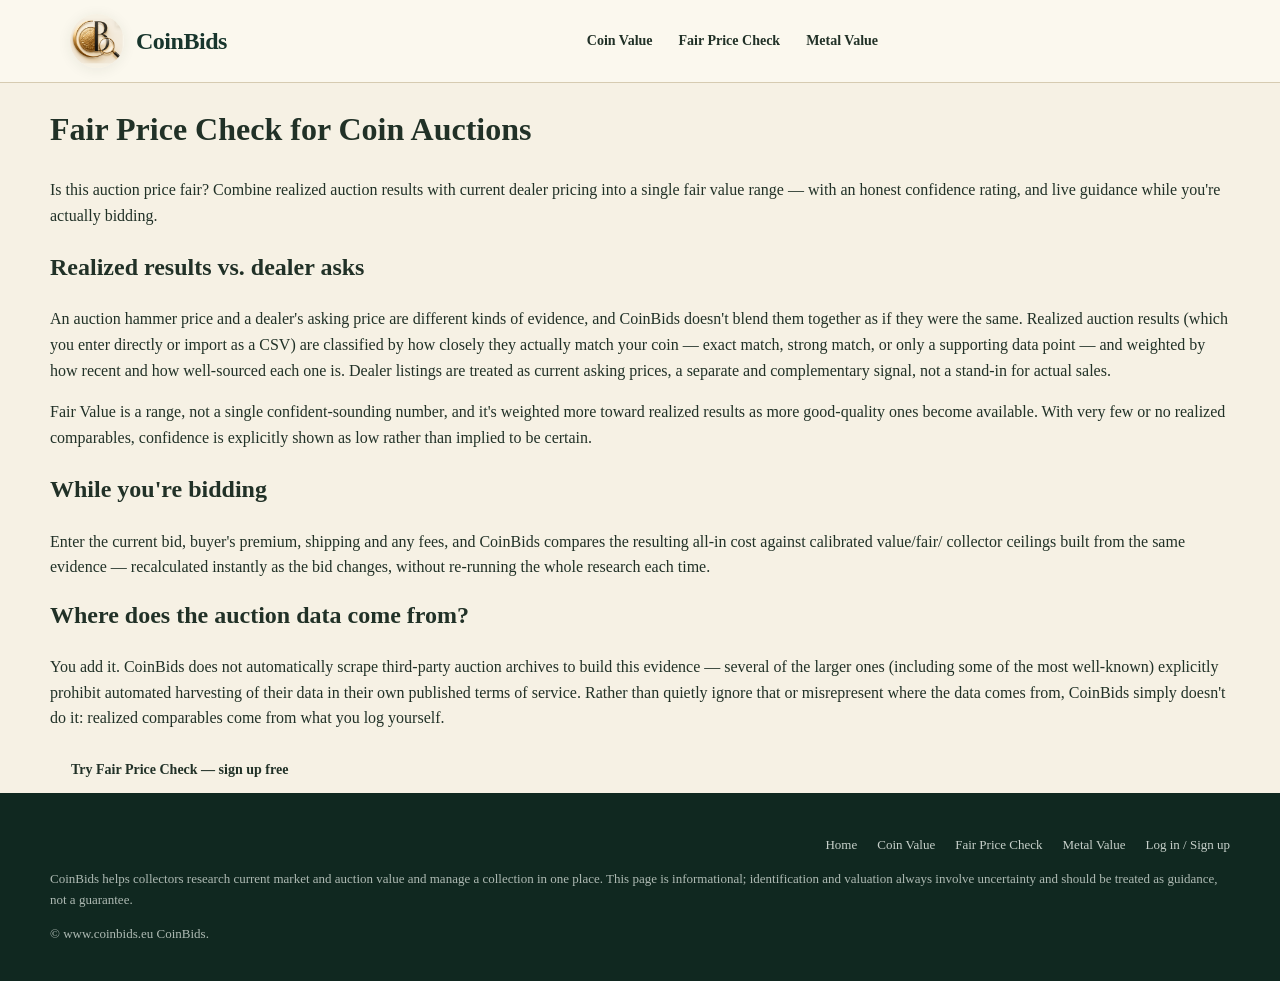
<file: auction-intelligence.html>
<!DOCTYPE html>
<html lang="en">
<head>
<meta charset="UTF-8">
<meta name="viewport" content="width=device-width, initial-scale=1">
<title>Fair Price Check for Coin Auctions | CoinBids</title>
<meta name="description" content="Is this auction price fair? Combine realized auction results with current dealer pricing into a fair value range with an honest confidence rating, plus live bid guidance.">
<link rel="canonical" href="https://www.coinbids.eu/auction-intelligence">
<link rel="stylesheet" href="/public.css">
<link rel="icon" href="/favicon.ico" sizes="any">
<link rel="icon" type="image/png" sizes="32x32" href="/favicon-32x32.png">
<link rel="icon" type="image/png" sizes="16x16" href="/favicon-16x16.png">
<link rel="apple-touch-icon" href="/apple-touch-icon.png">
<link rel="manifest" href="/site.webmanifest">
<meta property="og:title" content="Fair Price Check for Coin Auctions | CoinBids">
<meta property="og:description" content="Is this auction price fair? Combine realized auction results with current dealer pricing into a fair value range with an honest confidence rating, plus live bid guidance.">
<meta property="og:type" content="website">
<meta property="og:url" content="https://www.coinbids.eu/auction-intelligence">
<meta property="og:image" content="https://www.coinbids.eu/og-image.png">
<meta property="og:site_name" content="CoinBids">
<meta name="twitter:card" content="summary_large_image">
<meta name="twitter:title" content="Fair Price Check for Coin Auctions | CoinBids">
<meta name="twitter:description" content="Is this auction price fair? Combine realized auction results with current dealer pricing into a fair value range with an honest confidence rating, plus live bid guidance.">
<meta name="twitter:image" content="https://www.coinbids.eu/og-image.png">
<script type="application/ld+json">{"@context":"https://schema.org","@type":"Organization","name":"CoinBids","url":"https://www.coinbids.eu/","logo":"https://www.coinbids.eu/apple-touch-icon.png"}</script>
<script type="application/ld+json">{"@context":"https://schema.org","@type":"WebSite","name":"CoinBids","url":"https://www.coinbids.eu/","potentialAction":{"@type":"SearchAction","target":"https://www.coinbids.eu/coin-value?q={search_term_string}","query-input":"required name=search_term_string"}}</script>
<script type="application/ld+json">{"@context":"https://schema.org","@type":"BreadcrumbList","itemListElement":[{"@type":"ListItem","position":1,"name":"CoinBids","item":"https://www.coinbids.eu/"},{"@type":"ListItem","position":2,"name":"Fair Price Check","item":"https://www.coinbids.eu/auction-intelligence"}]}</script>
</head>
<body>
<a class="skip-link" href="#main">Skip to main content</a>
<header class="site-header">
  <div class="header-inner">
    <a class="brand" href="/"><img src="/apple-touch-icon.png" alt="CoinBids logo" width="48" height="48"><span>CoinBids</span></a>
    <nav class="site-nav" aria-label="Main">
<a href="/coin-value">Coin Value</a>
<a href="/auction-intelligence">Fair Price Check</a>
<a href="/metal-value">Metal Value</a>
    </nav>
  </div>
</header>
<main id="main">
<div class="container">
<h1>Fair Price Check for Coin Auctions</h1>

<p class="lead">Is this auction price fair? Combine realized auction results with current dealer pricing
into a single fair value range &mdash; with an honest confidence rating, and
live guidance while you're actually bidding.</p>

<section class="block">
<h2>Realized results vs. dealer asks</h2>
<p>An auction hammer price and a dealer's asking price are different kinds
of evidence, and CoinBids doesn't blend them together as if they were the
same. Realized auction results (which you enter directly or import as a
CSV) are classified by how closely they actually match your coin &mdash;
exact match, strong match, or only a supporting data point &mdash; and
weighted by how recent and how well-sourced each one is. Dealer listings
are treated as current asking prices, a separate and complementary signal,
not a stand-in for actual sales.</p>
<p>Fair Value is a range, not a single confident-sounding number, and it's
weighted more toward realized results as more good-quality ones become
available. With very few or no realized comparables, confidence is
explicitly shown as low rather than implied to be certain.</p>
</section>

<section class="block">
<h2>While you're bidding</h2>
<p>Enter the current bid, buyer's premium, shipping and any fees, and
CoinBids compares the resulting all-in cost against calibrated value/fair/
collector ceilings built from the same evidence &mdash; recalculated
instantly as the bid changes, without re-running the whole research each
time.</p>
</section>

<section class="trust">
<h2 style="margin-top:0">Where does the auction data come from?</h2>
<p>You add it. CoinBids does not automatically scrape third-party auction
archives to build this evidence &mdash; several of the larger ones (including
some of the most well-known) explicitly prohibit automated harvesting of
their data in their own published terms of service. Rather than quietly
ignore that or misrepresent where the data comes from, CoinBids simply
doesn't do it: realized comparables come from what you log yourself.</p>
</section>

<div class="cta-group">
  <a class="btn btn-primary" href="/app">Try Fair Price Check &mdash; sign up free</a>
</div>

</div>
</main>
<footer class="site-footer">
  <div class="container">
    <div class="footer-links">
      <a href="/">Home</a>
<a href="/coin-value">Coin Value</a>
<a href="/auction-intelligence">Fair Price Check</a>
<a href="/metal-value">Metal Value</a>
      <a href="/app">Log in / Sign up</a>
    </div>
    <p>CoinBids helps collectors research current market and auction value and manage a collection in one place. This page is informational; identification and valuation always involve uncertainty and should be treated as guidance, not a guarantee.</p>
    <p>&copy; www.coinbids.eu CoinBids.</p>
  </div>
</footer>
</body>
</html>
</file>
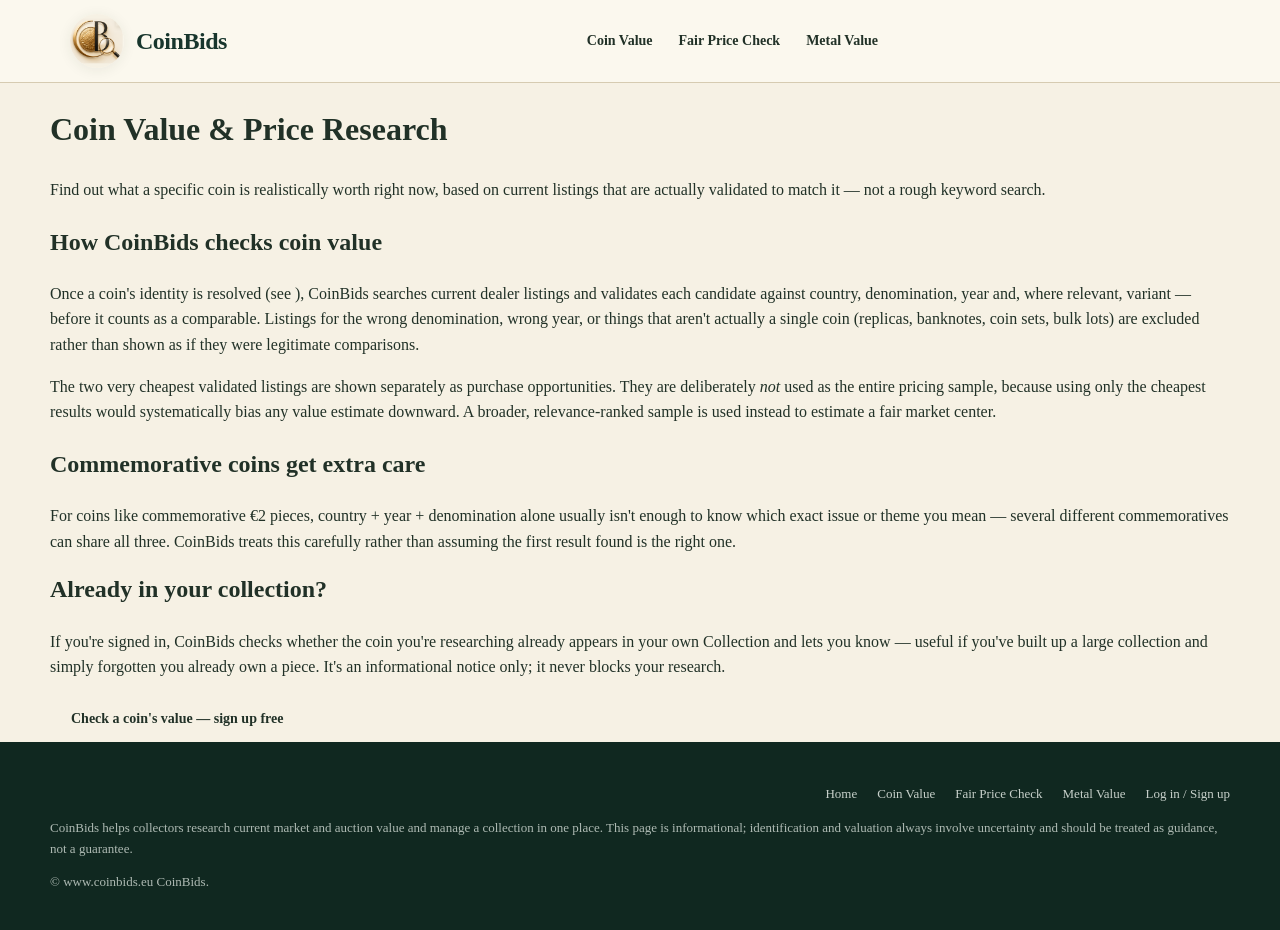
<file: coin-value.html>
<!DOCTYPE html>
<html lang="en">
<head>
<meta charset="UTF-8">
<meta name="viewport" content="width=device-width, initial-scale=1">
<title>Coin Value & Price Research | CoinBids</title>
<meta name="description" content="Check current coin value from validated dealer listings matched on country, denomination, year and variant — not a rough keyword search.">
<link rel="canonical" href="https://www.coinbids.eu/coin-value">
<link rel="stylesheet" href="/public.css">
<link rel="icon" href="/favicon.ico" sizes="any">
<link rel="icon" type="image/png" sizes="32x32" href="/favicon-32x32.png">
<link rel="icon" type="image/png" sizes="16x16" href="/favicon-16x16.png">
<link rel="apple-touch-icon" href="/apple-touch-icon.png">
<link rel="manifest" href="/site.webmanifest">
<meta property="og:title" content="Coin Value & Price Research | CoinBids">
<meta property="og:description" content="Check current coin value from validated dealer listings matched on country, denomination, year and variant — not a rough keyword search.">
<meta property="og:type" content="website">
<meta property="og:url" content="https://www.coinbids.eu/coin-value">
<meta property="og:image" content="https://www.coinbids.eu/og-image.png">
<meta property="og:site_name" content="CoinBids">
<meta name="twitter:card" content="summary_large_image">
<meta name="twitter:title" content="Coin Value & Price Research | CoinBids">
<meta name="twitter:description" content="Check current coin value from validated dealer listings matched on country, denomination, year and variant — not a rough keyword search.">
<meta name="twitter:image" content="https://www.coinbids.eu/og-image.png">
<script type="application/ld+json">{"@context":"https://schema.org","@type":"Organization","name":"CoinBids","url":"https://www.coinbids.eu/","logo":"https://www.coinbids.eu/apple-touch-icon.png"}</script>
<script type="application/ld+json">{"@context":"https://schema.org","@type":"WebSite","name":"CoinBids","url":"https://www.coinbids.eu/","potentialAction":{"@type":"SearchAction","target":"https://www.coinbids.eu/coin-value?q={search_term_string}","query-input":"required name=search_term_string"}}</script>
<script type="application/ld+json">{"@context":"https://schema.org","@type":"BreadcrumbList","itemListElement":[{"@type":"ListItem","position":1,"name":"CoinBids","item":"https://www.coinbids.eu/"},{"@type":"ListItem","position":2,"name":"Coin Value","item":"https://www.coinbids.eu/coin-value"}]}</script>
</head>
<body>
<a class="skip-link" href="#main">Skip to main content</a>
<header class="site-header">
  <div class="header-inner">
    <a class="brand" href="/"><img src="/apple-touch-icon.png" alt="CoinBids logo" width="48" height="48"><span>CoinBids</span></a>
    <nav class="site-nav" aria-label="Main">
<a href="/coin-value">Coin Value</a>
<a href="/auction-intelligence">Fair Price Check</a>
<a href="/metal-value">Metal Value</a>
    </nav>
  </div>
</header>
<main id="main">
<div class="container">
<h1>Coin Value & Price Research</h1>

<p class="lead">Find out what a specific coin is realistically worth right
now, based on current listings that are actually validated to match it
&mdash; not a rough keyword search.</p>

<section class="block">
<h2>How CoinBids checks coin value</h2>
<p>Once a coin's identity is resolved (see
), CoinBids searches current dealer listings and validates each
candidate against country, denomination, year and, where relevant, variant
&mdash; before it counts as a comparable. Listings for the wrong
denomination, wrong year, or things that aren't actually a single coin
(replicas, banknotes, coin sets, bulk lots) are excluded rather than shown
as if they were legitimate comparisons.</p>
<p>The two very cheapest validated listings are shown separately as purchase
opportunities. They are deliberately <em>not</em> used as the entire pricing
sample, because using only the cheapest results would systematically bias
any value estimate downward. A broader, relevance-ranked sample is used
instead to estimate a fair market center.</p>
</section>

<section class="block">
<h2>Commemorative coins get extra care</h2>
<p>For coins like commemorative &euro;2 pieces, country + year + denomination
alone usually isn't enough to know which exact issue or theme you mean
&mdash; several different commemoratives can share all three. CoinBids
treats this carefully rather than assuming the first result found is the
right one.</p>
</section>

<section class="trust">
<h2 style="margin-top:0">Already in your collection?</h2>
<p>If you're signed in, CoinBids checks whether the coin you're researching
already appears in your own Collection and lets you know &mdash; useful if
you've built up a large collection and simply forgotten you already own a
piece. It's an informational notice only; it never blocks your research.</p>
</section>

<div class="cta-group">
  <a class="btn btn-primary" href="/app">Check a coin's value &mdash; sign up free</a>
</div>

</div>
</main>
<footer class="site-footer">
  <div class="container">
    <div class="footer-links">
      <a href="/">Home</a>
<a href="/coin-value">Coin Value</a>
<a href="/auction-intelligence">Fair Price Check</a>
<a href="/metal-value">Metal Value</a>
      <a href="/app">Log in / Sign up</a>
    </div>
    <p>CoinBids helps collectors research current market and auction value and manage a collection in one place. This page is informational; identification and valuation always involve uncertainty and should be treated as guidance, not a guarantee.</p>
    <p>&copy; www.coinbids.eu CoinBids.</p>
  </div>
</footer>
</body>
</html>
</file>
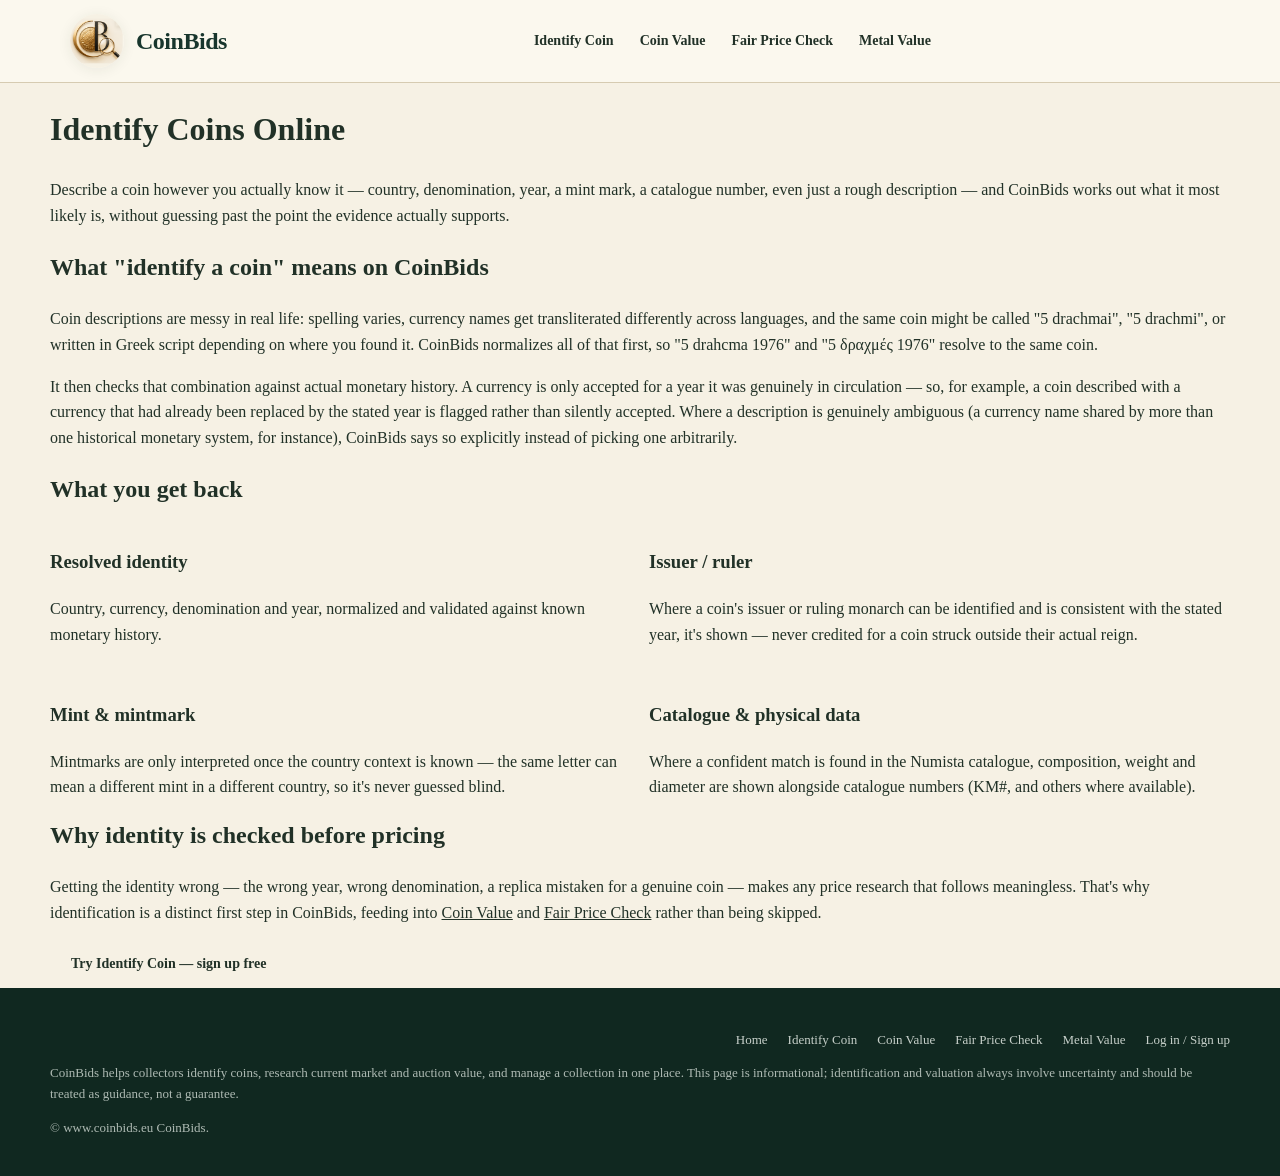
<file: identify-coin.html>
<!DOCTYPE html>
<html lang="en">
<head>
<meta charset="UTF-8">
<script>
// If this browser already has a live, non-expired Supabase session (i.e.
// the person is already logged in — e.g. they closed the tab a few minutes
// ago and came back), skip the marketing page entirely and go straight into
// the app instead of showing them a "Sign up" pitch they've already acted
// on. This is a cheap, optimistic client-side check only — the real,
// authoritative session check still happens inside /app itself, so a false
// positive here (an expired/invalid session that merely LOOKS unexpired)
// just lands them on the normal login screen, nothing breaks.
(function(){
  try{
    for(var i=0;i<localStorage.length;i++){
      var k=localStorage.key(i);
      if(k && k.indexOf('sb-')===0 && k.indexOf('-auth-token')===k.length-11){
        var raw=localStorage.getItem(k);
        if(!raw)continue;
        var parsed=JSON.parse(raw);
        var expiresAt=parsed && parsed.expires_at;
        if(expiresAt && expiresAt*1000>Date.now()){
          window.location.replace('/app');
          break;
        }
      }
    }
  }catch(e){ /* localStorage unavailable or unexpected shape — show the normal public page */ }
})();
</script>
<meta name="viewport" content="width=device-width, initial-scale=1">
<title>Identify Coins Online | CoinBids</title>
<meta name="description" content="Describe a coin in your own words and CoinBids resolves the country, currency, year, issuer and mint — validated against real monetary history, not guessed.">
<link rel="canonical" href="https://www.coinbids.eu/identify-coin">
<link rel="stylesheet" href="/public.css">
<link rel="icon" href="/favicon.ico" sizes="any">
<link rel="icon" type="image/png" sizes="32x32" href="/favicon-32x32.png">
<link rel="icon" type="image/png" sizes="16x16" href="/favicon-16x16.png">
<link rel="apple-touch-icon" href="/apple-touch-icon.png">
<link rel="manifest" href="/site.webmanifest">
<meta property="og:title" content="Identify Coins Online | CoinBids">
<meta property="og:description" content="Describe a coin in your own words and CoinBids resolves the country, currency, year, issuer and mint — validated against real monetary history, not guessed.">
<meta property="og:type" content="website">
<meta property="og:url" content="https://www.coinbids.eu/identify-coin">
<meta property="og:image" content="https://www.coinbids.eu/og-image.png">
<meta property="og:site_name" content="CoinBids">
<meta name="twitter:card" content="summary_large_image">
<meta name="twitter:title" content="Identify Coins Online | CoinBids">
<meta name="twitter:description" content="Describe a coin in your own words and CoinBids resolves the country, currency, year, issuer and mint — validated against real monetary history, not guessed.">
<meta name="twitter:image" content="https://www.coinbids.eu/og-image.png">
<script type="application/ld+json">{"@context":"https://schema.org","@type":"Organization","name":"CoinBids","url":"https://www.coinbids.eu/","logo":"https://www.coinbids.eu/apple-touch-icon.png"}</script>
<script type="application/ld+json">{"@context":"https://schema.org","@type":"WebSite","name":"CoinBids","url":"https://www.coinbids.eu/","potentialAction":{"@type":"SearchAction","target":"https://www.coinbids.eu/coin-value?q={search_term_string}","query-input":"required name=search_term_string"}}</script>
<script type="application/ld+json">{"@context":"https://schema.org","@type":"BreadcrumbList","itemListElement":[{"@type":"ListItem","position":1,"name":"CoinBids","item":"https://www.coinbids.eu/"},{"@type":"ListItem","position":2,"name":"Identify Coin","item":"https://www.coinbids.eu/identify-coin"}]}</script>
</head>
<body>
<a class="skip-link" href="#main">Skip to main content</a>
<header class="site-header">
  <div class="header-inner">
    <a class="brand" href="/"><img src="/apple-touch-icon.png" alt="CoinBids logo" width="48" height="48"><span>CoinBids</span></a>
    <nav class="site-nav" aria-label="Main">
      <a href="/identify-coin">Identify Coin</a>
<a href="/coin-value">Coin Value</a>
<a href="/auction-intelligence">Fair Price Check</a>
<a href="/metal-value">Metal Value</a>
    </nav>
  </div>
</header>
<main id="main">
<div class="container">
<h1>Identify Coins Online</h1>

<p class="lead">Describe a coin however you actually know it &mdash;
country, denomination, year, a mint mark, a catalogue number, even just a
rough description &mdash; and CoinBids works out what it most likely is,
without guessing past the point the evidence actually supports.</p>

<section class="block">
<h2>What "identify a coin" means on CoinBids</h2>
<p>Coin descriptions are messy in real life: spelling varies, currency names
get transliterated differently across languages, and the same coin might be
called "5 drachmai", "5 drachmi", or written in Greek script depending on
where you found it. CoinBids normalizes all of that first, so "5 drahcma
1976" and "5 δραχμές 1976" resolve to the same coin.</p>
<p>It then checks that combination against actual monetary history. A
currency is only accepted for a year it was genuinely in circulation &mdash;
so, for example, a coin described with a currency that had already been
replaced by the stated year is flagged rather than silently accepted. Where
a description is genuinely ambiguous (a currency name shared by more than
one historical monetary system, for instance), CoinBids says so explicitly
instead of picking one arbitrarily.</p>
</section>

<section class="block">
<h2>What you get back</h2>
<div class="feature-grid">
  <div class="feature-card"><h3>Resolved identity</h3><p>Country, currency,
  denomination and year, normalized and validated against known monetary
  history.</p></div>
  <div class="feature-card"><h3>Issuer / ruler</h3><p>Where a coin's issuer
  or ruling monarch can be identified and is consistent with the stated
  year, it's shown &mdash; never credited for a coin struck outside their
  actual reign.</p></div>
  <div class="feature-card"><h3>Mint &amp; mintmark</h3><p>Mintmarks are only
  interpreted once the country context is known &mdash; the same letter can
  mean a different mint in a different country, so it's never guessed
  blind.</p></div>
  <div class="feature-card"><h3>Catalogue &amp; physical data</h3><p>Where a
  confident match is found in the Numista catalogue, composition, weight and
  diameter are shown alongside catalogue numbers (KM#, and others where
  available).</p></div>
</div>
</section>

<section class="trust">
<h2 style="margin-top:0">Why identity is checked before pricing</h2>
<p>Getting the identity wrong &mdash; the wrong year, wrong denomination, a
replica mistaken for a genuine coin &mdash; makes any price research that
follows meaningless. That's why identification is a distinct first step in
CoinBids, feeding into <a href="/coin-value">Coin Value</a> and
<a href="/auction-intelligence">Fair Price Check</a> rather than being
skipped.</p>
</section>

<div class="cta-group">
  <a class="btn btn-primary" href="/app">Try Identify Coin &mdash; sign up free</a>
</div>

</div>
</main>
<footer class="site-footer">
  <div class="container">
    <div class="footer-links">
      <a href="/">Home</a>
      <a href="/identify-coin">Identify Coin</a>
<a href="/coin-value">Coin Value</a>
<a href="/auction-intelligence">Fair Price Check</a>
<a href="/metal-value">Metal Value</a>
      <a href="/app">Log in / Sign up</a>
    </div>
    <p>CoinBids helps collectors identify coins, research current market and auction value, and manage a collection in one place. This page is informational; identification and valuation always involve uncertainty and should be treated as guidance, not a guarantee.</p>
    <p>&copy; www.coinbids.eu CoinBids.</p>
  </div>
</footer>
</body>
</html>
</file>
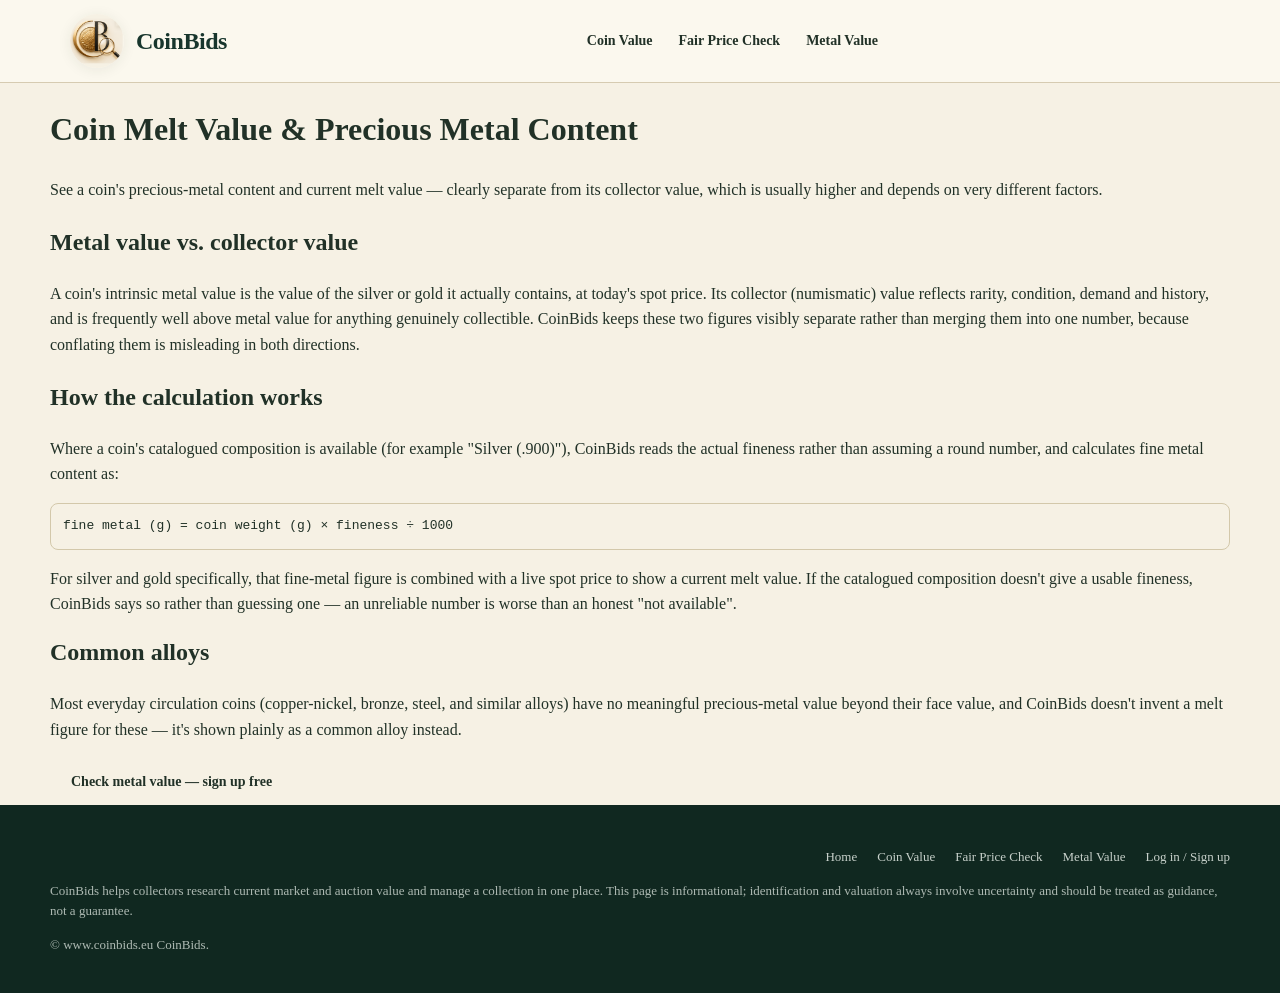
<file: metal-value.html>
<!DOCTYPE html>
<html lang="en">
<head>
<meta charset="UTF-8">
<meta name="viewport" content="width=device-width, initial-scale=1">
<title>Coin Melt Value & Precious Metal Content | CoinBids</title>
<meta name="description" content="See a coin's fine silver or gold content and current melt value based on live spot price — kept clearly separate from collector value.">
<link rel="canonical" href="https://www.coinbids.eu/metal-value">
<link rel="stylesheet" href="/public.css">
<link rel="icon" href="/favicon.ico" sizes="any">
<link rel="icon" type="image/png" sizes="32x32" href="/favicon-32x32.png">
<link rel="icon" type="image/png" sizes="16x16" href="/favicon-16x16.png">
<link rel="apple-touch-icon" href="/apple-touch-icon.png">
<link rel="manifest" href="/site.webmanifest">
<meta property="og:title" content="Coin Melt Value & Precious Metal Content | CoinBids">
<meta property="og:description" content="See a coin's fine silver or gold content and current melt value based on live spot price — kept clearly separate from collector value.">
<meta property="og:type" content="website">
<meta property="og:url" content="https://www.coinbids.eu/metal-value">
<meta property="og:image" content="https://www.coinbids.eu/og-image.png">
<meta property="og:site_name" content="CoinBids">
<meta name="twitter:card" content="summary_large_image">
<meta name="twitter:title" content="Coin Melt Value & Precious Metal Content | CoinBids">
<meta name="twitter:description" content="See a coin's fine silver or gold content and current melt value based on live spot price — kept clearly separate from collector value.">
<meta name="twitter:image" content="https://www.coinbids.eu/og-image.png">
<script type="application/ld+json">{"@context":"https://schema.org","@type":"Organization","name":"CoinBids","url":"https://www.coinbids.eu/","logo":"https://www.coinbids.eu/apple-touch-icon.png"}</script>
<script type="application/ld+json">{"@context":"https://schema.org","@type":"WebSite","name":"CoinBids","url":"https://www.coinbids.eu/","potentialAction":{"@type":"SearchAction","target":"https://www.coinbids.eu/coin-value?q={search_term_string}","query-input":"required name=search_term_string"}}</script>
<script type="application/ld+json">{"@context":"https://schema.org","@type":"BreadcrumbList","itemListElement":[{"@type":"ListItem","position":1,"name":"CoinBids","item":"https://www.coinbids.eu/"},{"@type":"ListItem","position":2,"name":"Metal Value","item":"https://www.coinbids.eu/metal-value"}]}</script>
</head>
<body>
<a class="skip-link" href="#main">Skip to main content</a>
<header class="site-header">
  <div class="header-inner">
    <a class="brand" href="/"><img src="/apple-touch-icon.png" alt="CoinBids logo" width="48" height="48"><span>CoinBids</span></a>
    <nav class="site-nav" aria-label="Main">
<a href="/coin-value">Coin Value</a>
<a href="/auction-intelligence">Fair Price Check</a>
<a href="/metal-value">Metal Value</a>
    </nav>
  </div>
</header>
<main id="main">
<div class="container">
<h1>Coin Melt Value & Precious Metal Content</h1>

<p class="lead">See a coin's precious-metal content and current melt value
&mdash; clearly separate from its collector value, which is usually
higher and depends on very different factors.</p>

<section class="block">
<h2>Metal value vs. collector value</h2>
<p>A coin's intrinsic metal value is the value of the silver or gold it
actually contains, at today's spot price. Its collector (numismatic) value
reflects rarity, condition, demand and history, and is frequently well
above metal value for anything genuinely collectible. CoinBids keeps these
two figures visibly separate rather than merging them into one number,
because conflating them is misleading in both directions.</p>
</section>

<section class="block">
<h2>How the calculation works</h2>
<p>Where a coin's catalogued composition is available (for example "Silver
(.900)"), CoinBids reads the actual fineness rather than assuming a round
number, and calculates fine metal content as:</p>
<p style="font-family:monospace;background:var(--panel2);padding:12px;border-radius:8px;border:1px solid var(--line)">fine metal (g) = coin weight (g) &times; fineness &divide; 1000</p>
<p>For silver and gold specifically, that fine-metal figure is combined with
a live spot price to show a current melt value. If the catalogued
composition doesn't give a usable fineness, CoinBids says so rather than
guessing one &mdash; an unreliable number is worse than an honest "not
available".</p>
</section>

<section class="trust">
<h2 style="margin-top:0">Common alloys</h2>
<p>Most everyday circulation coins (copper-nickel, bronze, steel, and
similar alloys) have no meaningful precious-metal value beyond their face
value, and CoinBids doesn't invent a melt figure for these &mdash; it's
shown plainly as a common alloy instead.</p>
</section>

<div class="cta-group">
  <a class="btn btn-primary" href="/app">Check metal value &mdash; sign up free</a>
</div>

</div>
</main>
<footer class="site-footer">
  <div class="container">
    <div class="footer-links">
      <a href="/">Home</a>
<a href="/coin-value">Coin Value</a>
<a href="/auction-intelligence">Fair Price Check</a>
<a href="/metal-value">Metal Value</a>
      <a href="/app">Log in / Sign up</a>
    </div>
    <p>CoinBids helps collectors research current market and auction value and manage a collection in one place. This page is informational; identification and valuation always involve uncertainty and should be treated as guidance, not a guarantee.</p>
    <p>&copy; www.coinbids.eu CoinBids.</p>
  </div>
</footer>
</body>
</html>
</file>
<file: public.css>
/* CoinBids public site — premium numismatic / auction-house visual system.
   Dependency-free and suitable for public SEO landing pages. */

:root{
  --bg:#F6F1E4;
  --bg-soft:#F1E8D3;
  --surface:#FBF8EF;
  --surface-strong:#FFFDF7;

  --line:#D3C8AA;
  --line-strong:#B8A77F;

  --text:#213127;
  --muted:#617064;

  --gold:#9C7A3C;
  --gold-2:#C9A968;
  --gold-soft:rgba(156,122,60,.10);

  --green:#264B3D;
  --green-deep:#18362D;

  --shadow:0 18px 50px rgba(34,48,31,.08);
  --shadow-soft:0 8px 24px rgba(34,48,31,.055);

  --radius:16px;
  --radius-sm:10px;
}

*{box-sizing:border-box}
html{scroll-behavior:smooth}
body{
  margin:0;
  background:var(--bg);
  color:var(--text);
  font-family:Georgia,'Times New Roman',serif;
  line-height:1.6;
  -webkit-font-smoothing:antialiased;
}
img{max-width:100%}
a{color:inherit}
a:focus,button:focus{outline:3px solid var(--gold-2);outline-offset:3px}
.container{width:min(1180px,calc(100% - 40px));margin:0 auto}

/* HEADER */
.site-header{
  position:sticky;
  top:0;
  z-index:20;
  background:rgba(251,248,239,.94);
  border-bottom:1px solid rgba(184,167,127,.55);
  backdrop-filter:blur(14px);
}
.header-inner{
  max-width:1180px;
  margin:0 auto;
  min-height:82px;
  padding:12px 20px;
  display:flex;
  align-items:center;
  gap:28px;
}
.brand{
  display:flex;
  align-items:center;
  gap:12px;
  text-decoration:none;
  color:var(--green-deep);
  flex-shrink:0;
}
.brand img{
  width:54px;
  height:54px;
  object-fit:contain;
  border-radius:50%;
  box-shadow:0 2px 14px rgba(34,48,31,.08);
}
.brand span{
  font-size:24px;
  font-weight:700;
  letter-spacing:-.02em;
}
.site-nav{
  display:flex;
  align-items:center;
  justify-content:center;
  gap:26px;
  flex:1;
}
.site-nav a{
  text-decoration:none;
  color:var(--text);
  font-size:14px;
  font-weight:700;
  white-space:nowrap;
}
.site-nav a:hover{color:var(--gold)}
.header-actions{display:flex;gap:10px;flex-shrink:0}

/* BUTTONS */
.btn{
  display:inline-flex;
  align-items:center;
  justify-content:center;
  min-height:44px;
  padding:11px 20px;
  border-radius:999px;
  text-decoration:none;
  font-weight:700;
  font-size:14px;
  border:1px solid transparent;
  transition:transform .15s ease,background .15s ease,border-color .15s ease;
}
.btn:hover{transform:translateY(-1px)}
.btn-large{padding:13px 24px;font-size:15px}
.btn-gold{
  background:linear-gradient(135deg,#8C6B33,#B8935A);
  color:#FFFDF7;
  border-color:#7C5F2C;
}
.btn-gold:hover{filter:brightness(1.04)}
.btn-ghost{
  background:transparent;
  color:var(--green-deep);
  border-color:var(--line-strong);
}
.btn-ghost:hover{background:var(--gold-soft);border-color:var(--gold)}

/* HERO */
.hero{
  position:relative;
  overflow:hidden;
  padding:82px 0 72px;
  border-bottom:1px solid rgba(184,167,127,.4);
}
.hero::before{
  content:"";
  position:absolute;
  width:520px;height:520px;
  border:1px solid rgba(156,122,60,.11);
  border-radius:50%;
  left:-330px;top:50px;
}
.hero-grid{
  display:grid;
  grid-template-columns:1.08fr .92fr;
  align-items:center;
  gap:70px;
}
.eyebrow{
  display:inline-block;
  margin-bottom:13px;
  font-size:11px;
  letter-spacing:.18em;
  text-transform:uppercase;
  font-weight:700;
  color:var(--gold);
}
.hero h1{
  margin:0;
  max-width:720px;
  font-size:clamp(42px,5.2vw,70px);
  line-height:1.02;
  letter-spacing:-.04em;
  color:var(--green-deep);
  font-weight:500;
}
.hero h1 em{
  font-style:italic;
  font-weight:400;
  color:var(--gold);
}
.hero .lead{
  max-width:680px;
  margin:24px 0 30px;
  font-size:19px;
  line-height:1.7;
  color:var(--muted);
}
.cta-group{display:flex;gap:12px;flex-wrap:wrap}
.hero-proof{
  margin-top:30px;
  display:flex;
  gap:0;
  flex-wrap:wrap;
  color:#647067;
  font-size:12px;
  font-weight:700;
}
.hero-proof span{
  padding:0 14px;
  border-right:1px solid var(--line);
}
.hero-proof span:first-child{padding-left:0}
.hero-proof span:last-child{border-right:0}

/* HERO VISUAL */
.hero-visual{
  min-height:410px;
  position:relative;
  display:grid;
  place-items:center;
}
.coin-display{
  width:300px;
  height:300px;
  border-radius:50%;
  position:relative;
  z-index:2;
  background:
    radial-gradient(circle at 35% 30%,rgba(255,255,255,.75),transparent 24%),
    linear-gradient(145deg,#D5BC7A,#8B6A31);
  box-shadow:0 28px 55px rgba(50,43,28,.18),inset 0 0 0 3px rgba(255,255,255,.32);
  padding:14px;
}
.coin-rim{
  width:100%;
  height:100%;
  border-radius:50%;
  padding:13px;
  border:1px solid rgba(75,53,19,.3);
  background:repeating-conic-gradient(from 0deg,rgba(255,255,255,.12) 0deg 2deg,rgba(79,58,22,.07) 2deg 4deg);
}
.coin-inner{
  width:100%;
  height:100%;
  border-radius:50%;
  display:flex;
  flex-direction:column;
  align-items:center;
  justify-content:center;
  border:2px solid rgba(82,57,20,.35);
  background:rgba(237,220,174,.5);
  color:#5E471E;
}
.coin-brand-emblem{
  width:148px;
  height:148px;
  border-radius:50%;
  display:grid;
  place-items:center;
  position:relative;
  background:rgba(255,248,220,.16);
  border:1px solid rgba(91,65,24,.26);
  box-shadow:
    inset 0 2px 5px rgba(255,255,255,.35),
    inset 0 -3px 7px rgba(83,57,17,.13);
}
.coin-brand-emblem::before,
.coin-brand-emblem::after{
  content:"";
  position:absolute;
  border-radius:50%;
  pointer-events:none;
}
.coin-brand-emblem::before{
  inset:8px;
  border:1px solid rgba(91,65,24,.20);
}
.coin-brand-emblem::after{
  inset:-20px;
  border:1px dotted rgba(91,65,24,.22);
}
.coin-brand-emblem img{
  width:108px;
  height:108px;
  object-fit:contain;
  border-radius:50%;
  filter:
    sepia(1)
    saturate(.55)
    contrast(1.12)
    brightness(.72);
  mix-blend-mode:multiply;
  opacity:.88;
  box-shadow:none;
}
.coin-orbit{
  position:absolute;
  border:1px solid rgba(156,122,60,.18);
  border-radius:50%;
}
.orbit-one{width:380px;height:380px}
.orbit-two{width:440px;height:270px;transform:rotate(-20deg)}
.hero-float-card{
  position:absolute;
  z-index:3;
  min-width:150px;
  padding:14px 16px;
  background:rgba(255,253,247,.94);
  border:1px solid var(--line);
  border-radius:12px;
  box-shadow:var(--shadow-soft);
}
.float-top{right:0;top:64px}
.float-bottom{left:0;bottom:60px}
.float-label{
  display:block;
  margin-bottom:4px;
  font-size:9px;
  letter-spacing:.16em;
  color:var(--gold);
  font-weight:700;
}
.hero-float-card strong{font-size:14px;color:var(--green-deep)}

/* TOOLS */
.tools-section{padding:78px 0}
.section-heading{
  max-width:720px;
  margin:0 auto 34px;
  text-align:center;
}
.section-heading h2,
.flow-panel h2,
.final-cta h2{
  margin:0;
  color:var(--green-deep);
  font-weight:500;
  letter-spacing:-.025em;
}
.section-heading h2{font-size:clamp(30px,4vw,46px)}
.section-heading p{
  margin:12px auto 0;
  max-width:650px;
  color:var(--muted);
  font-size:16px;
}
.feature-grid{
  display:grid;
  grid-template-columns:repeat(2,1fr);
  gap:18px;
}
.feature-card-link{
  display:grid;
  grid-template-columns:64px 1fr;
  gap:18px;
  min-height:210px;
  padding:26px;
  background:var(--surface);
  border:1px solid var(--line);
  border-radius:var(--radius);
  text-decoration:none;
  box-shadow:var(--shadow-soft);
  transition:transform .15s ease,border-color .15s ease,box-shadow .15s ease;
}
.feature-card-link:hover{
  transform:translateY(-2px);
  border-color:var(--line-strong);
  box-shadow:var(--shadow);
}
.feature-card-link.featured{border-color:rgba(156,122,60,.65)}
.feature-icon{
  width:54px;height:54px;
  border-radius:50%;
  display:grid;
  place-items:center;
  background:var(--gold-soft);
  border:1px solid rgba(156,122,60,.28);
  color:var(--gold);
  font-size:24px;
  font-weight:700;
}
.feature-kicker{
  display:block;
  font-size:9px;
  letter-spacing:.14em;
  font-weight:700;
  color:var(--gold);
  margin-bottom:8px;
}
.feature-copy h3{
  margin:0 0 8px;
  color:var(--green-deep);
  font-size:23px;
}
.feature-copy p{
  margin:0 0 15px;
  color:var(--muted);
  font-size:15px;
}
.feature-cta{
  color:var(--gold);
  font-weight:700;
  font-size:13px;
}

/* FLOW */
.research-flow{padding:0 0 78px}
.flow-panel{
  padding:34px 36px;
  background:var(--bg-soft);
  border:1px solid var(--line);
  border-radius:var(--radius);
  display:flex;
  align-items:center;
  justify-content:space-between;
  gap:28px;
}
.flow-panel h2{font-size:32px}
.flow-steps{display:flex;align-items:center;gap:11px;flex-wrap:wrap}
.flow-step{
  display:flex;
  align-items:center;
  gap:8px;
  font-size:14px;
  color:var(--green-deep);
}
.flow-step span{
  width:30px;height:30px;
  display:grid;place-items:center;
  border-radius:50%;
  background:var(--surface);
  border:1px solid var(--line-strong);
  color:var(--gold);
  font-size:12px;
  font-weight:700;
}
.flow-arrow{color:var(--gold)}

/* FINAL CTA */
.final-cta{
  padding:66px 0;
  background:var(--green-deep);
  color:#F8F3E7;
}
.final-cta-inner{
  display:flex;
  align-items:center;
  justify-content:space-between;
  gap:28px;
}
.final-cta .eyebrow{color:var(--gold-2)}
.final-cta h2{
  color:#F8F3E7;
  font-size:38px;
}
.final-cta p{
  margin:10px 0 0;
  color:#C7D0CA;
  font-size:15px;
}

/* FOOTER */
.site-footer{
  margin:0;
  padding:42px 0 24px;
  background:#102820;
  color:#AEBAB3;
  font-size:13px;
}
.footer-grid{
  display:grid;
  grid-template-columns:1fr 1.5fr;
  gap:36px;
  align-items:start;
}
.brand-footer{color:#F5F0E4}
.brand-footer img{width:42px;height:42px}
.footer-brand p{max-width:380px;margin:12px 0 0}
.footer-links{
  display:flex;
  justify-content:flex-end;
  gap:16px 20px;
  flex-wrap:wrap;
}
.footer-links a{color:#C7D0CA;text-decoration:none}
.footer-links a:hover{color:var(--gold-2)}
.footer-legal{
  border-top:1px solid rgba(255,255,255,.08);
  margin-top:28px;
  padding-top:20px;
}
.footer-legal p{margin:0 0 8px;font-size:12px}

/* ACCESSIBILITY */
.skip-link{
  position:absolute;
  left:-9999px;
  top:0;
  background:var(--green-deep);
  color:#fff;
  padding:10px 16px;
  z-index:100;
}
.skip-link:focus{left:10px;top:10px}

/* RESPONSIVE */
@media(max-width:960px){
  .header-inner{flex-wrap:wrap}
  .site-nav{order:3;width:100%;justify-content:center;padding-bottom:4px}
  .header-actions{margin-left:auto}
  .hero-grid{grid-template-columns:1fr;gap:38px}
  .hero-copy{text-align:center}
  .hero .lead{margin-left:auto;margin-right:auto}
  .cta-group,.hero-proof{justify-content:center}
  .hero-visual{min-height:360px}
  .feature-grid{grid-template-columns:1fr}
  .flow-panel{flex-direction:column;align-items:flex-start}
}
@media(max-width:640px){
  .container{width:min(100% - 28px,1180px)}
  .site-header{position:static}
  .header-inner{padding:10px 14px;gap:12px}
  .brand span{font-size:20px}
  .brand img{width:46px;height:46px}
  .site-nav{gap:14px;font-size:13px;overflow-x:auto;justify-content:flex-start}
  .site-nav a{font-size:13px}
  .header-actions .btn-ghost{display:none}
  .hero{padding:54px 0 48px}
  .hero h1{font-size:46px}
  .hero .lead{font-size:17px}
  .hero-proof span{border:0;padding:4px 8px}
  .hero-visual{min-height:300px}
  .coin-display{width:230px;height:230px}
  .orbit-one{width:290px;height:290px}
  .orbit-two{width:320px;height:200px}
  .hero-float-card{display:none}
  .tools-section{padding:58px 0}
  .feature-card-link{grid-template-columns:50px 1fr;padding:21px;min-height:0}
  .feature-icon{width:44px;height:44px;font-size:20px}
  .flow-panel{padding:26px 22px}
  .flow-steps{gap:8px}
  .flow-arrow{display:none}
  .final-cta-inner{flex-direction:column;align-items:flex-start}
  .final-cta h2{font-size:32px}
  .footer-grid{grid-template-columns:1fr}
  .footer-links{justify-content:flex-start}
}

@media(max-width:640px){
  .coin-brand-emblem{width:116px;height:116px}
  .coin-brand-emblem img{width:84px;height:84px}
}

/* Targeted mobile/public repair */
.coin-display-logo{display:flex;align-items:center;justify-content:center;background:rgba(255,253,247,.82);overflow:hidden}
.hero-brand-logo{width:78%;height:78%;object-fit:contain;filter:drop-shadow(0 18px 26px rgba(61,48,28,.18))}
@media(max-width:640px){
 .header-inner{flex-wrap:nowrap!important;min-height:68px;padding:10px 14px!important;gap:10px!important}
 .site-nav{display:none!important}
 .header-actions{margin-left:auto!important;flex:0 0 auto}
 .header-actions .btn-gold{display:none!important}
 .header-actions .btn-ghost{display:inline-flex!important;padding:9px 14px!important;min-height:40px!important;font-size:14px!important}
 .brand{min-width:0}.brand span{font-size:24px!important;white-space:nowrap}.brand img{width:50px!important;height:50px!important;object-fit:contain}
 .hero{padding-top:38px!important}.hero h1{font-size:clamp(40px,11.5vw,54px)!important;line-height:.98!important}
 .hero-visual{min-height:280px!important}.coin-display{width:220px!important;height:220px!important}
}


/* CoinBids logo containment — deployment-safe final guard */
.brand img,
.brand-footer img{
  display:block;
  object-fit:contain;
  object-position:center;
}

.coin-display-logo{
  width:300px;
  height:300px;
  padding:34px;
  display:flex;
  align-items:center;
  justify-content:center;
  overflow:hidden;
  border-radius:50%;
  background:rgba(255,253,247,.82);
}

.coin-display-logo .hero-brand-logo{
  display:block;
  width:100%;
  height:100%;
  max-width:232px;
  max-height:232px;
  object-fit:contain;
  object-position:center;
  border-radius:0;
}

@media(max-width:640px){
  .coin-display-logo{
    width:220px!important;
    height:220px!important;
    padding:26px!important;
  }
  .coin-display-logo .hero-brand-logo{
    width:100%!important;
    height:100%!important;
    max-width:168px!important;
    max-height:168px!important;
  }
}


/* HERO EDITORIAL OBJECT — isolated replacement for the former hero logo artwork. */
.hero-visual-editorial{isolation:isolate}
.hero-visual-editorial::before{
  content:"";position:absolute;width:330px;height:330px;border-radius:50%;z-index:0;
  background:radial-gradient(circle at 42% 34%,rgba(255,255,255,.96) 0 16%,rgba(251,247,236,.92) 45%,rgba(232,220,191,.46) 72%,rgba(246,241,228,0) 73%);
  box-shadow:0 28px 70px rgba(70,55,31,.08);
}
.editorial-plinth{
  position:absolute;z-index:1;width:250px;height:58px;top:278px;border-radius:50%;
  background:linear-gradient(180deg,rgba(255,253,247,.95),rgba(224,211,179,.72));
  border:1px solid rgba(156,122,60,.20);box-shadow:0 24px 32px rgba(65,49,24,.12);
}
.collector-coin{
  position:relative;z-index:2;width:224px;height:224px;border-radius:50%;padding:11px;
  transform:translateY(-12px) rotate(-5deg);
  background:linear-gradient(135deg,#f5df9d 0%,#cda65a 23%,#f6e6b5 48%,#a97930 72%,#e2c071 100%);
  box-shadow:0 30px 46px rgba(66,48,20,.18),inset 0 1px 0 rgba(255,255,255,.8),inset 0 -2px 4px rgba(75,48,12,.20);
}
.collector-coin-ring{position:absolute;inset:9px;border:1px solid rgba(91,62,18,.32);border-radius:50%;box-shadow:inset 0 0 0 4px rgba(255,248,218,.24)}
.collector-coin-face{
  width:100%;height:100%;border-radius:50%;display:flex;flex-direction:column;align-items:center;justify-content:center;
  color:#6d5125;text-align:center;border:1px solid rgba(91,62,18,.20);
  background:radial-gradient(circle at 36% 28%,rgba(255,255,255,.38),transparent 28%),linear-gradient(145deg,rgba(255,246,205,.34),rgba(139,94,29,.06));
}
.coin-monogram{font-size:46px;line-height:1;font-weight:500;letter-spacing:-.08em;color:#5d4829;text-shadow:0 1px rgba(255,255,255,.45)}
.coin-rule{width:54px;height:1px;background:rgba(91,62,18,.38);margin:12px 0}
.coin-mark{font-size:16px;line-height:1;color:#8f6b32}.coin-mark-top{margin-bottom:10px}.coin-mark-bottom{margin-top:10px}
.research-lens{
  position:absolute;z-index:4;width:112px;height:112px;border-radius:50%;margin:88px 0 0 154px;
  border:8px solid #b68b43;background:radial-gradient(circle at 34% 28%,rgba(255,255,255,.70),rgba(255,253,244,.24) 46%,rgba(210,192,150,.12) 72%);
  box-shadow:inset 0 0 0 2px rgba(255,245,210,.7),0 13px 24px rgba(54,41,22,.16);
  transform:rotate(32deg);
}
.research-lens::after{content:"";position:absolute;width:84px;height:17px;left:91px;top:79px;border-radius:12px;background:linear-gradient(90deg,#b98d45 0 14%,#23332c 15% 82%,#b98d45 83%);box-shadow:0 7px 14px rgba(47,37,22,.18)}
.hero-visual-editorial .float-top{right:-4px;top:56px}
.hero-visual-editorial .float-bottom{left:-4px;bottom:54px}
@media(max-width:640px){
  .hero-visual-editorial::before{width:250px;height:250px}
  .editorial-plinth{width:190px;height:44px;top:205px}
  .collector-coin{width:170px;height:170px;padding:9px}
  .coin-monogram{font-size:35px}.coin-rule{width:42px;margin:8px 0}
  .research-lens{width:86px;height:86px;border-width:6px;margin:65px 0 0 118px}
  .research-lens::after{width:64px;height:14px;left:70px;top:60px}
}

/* ATLANTIS HERO — isolated visual-only replacement. */
.hero-visual-atlantis{isolation:isolate;min-height:440px}
.hero-visual-atlantis::before{content:"";position:absolute;width:350px;height:350px;border-radius:50%;z-index:0;background:radial-gradient(circle at 45% 36%,rgba(255,255,255,.98) 0 18%,rgba(251,247,236,.93) 48%,rgba(229,215,183,.42) 72%,rgba(246,241,228,0) 73%);box-shadow:0 30px 72px rgba(70,55,31,.08)}
.atlantis-plinth{position:absolute;z-index:1;width:310px;height:76px;top:316px;border-radius:50%;background:linear-gradient(180deg,#fffdf7 0%,#eee5d3 74%,#dfd1b7 100%);border:1px solid rgba(156,122,60,.16);box-shadow:0 26px 38px rgba(65,49,24,.12)}
.atlantis-coin{position:relative;z-index:2;width:252px;height:252px;border-radius:50%;overflow:hidden;transform:translateY(-16px) rotate(-2deg);background:radial-gradient(circle at 35% 27%,#fff2bf 0 7%,#e9c978 28%,#c69642 62%,#8d6328 100%);border:3px solid #9b6d2a;box-shadow:0 30px 48px rgba(66,48,20,.20),inset 0 0 0 5px #e7c46d,inset 0 0 0 8px rgba(104,70,23,.38)}
.atlantis-rim{position:absolute;inset:13px;border:2px solid rgba(91,62,18,.42);border-radius:50%;box-shadow:inset 0 0 0 5px rgba(255,239,179,.30)}
.atlantis-rim::after{content:"";position:absolute;inset:7px;border-radius:50%;border:1px dashed rgba(91,62,18,.35)}
.atlantis-sun{position:absolute;left:50%;top:38px;width:56px;height:56px;transform:translateX(-50%);border-radius:50%;background:radial-gradient(circle,#f8e6a7 0 30%,rgba(238,204,116,.72) 31% 56%,rgba(255,235,164,0) 57%);box-shadow:0 0 0 1px rgba(101,70,24,.18)}
.atlantis-sun::before{content:"";position:absolute;inset:-25px;background:repeating-conic-gradient(from 0deg,rgba(107,73,25,.20) 0 1deg,transparent 1deg 12deg);border-radius:50%;opacity:.75}
.atlantis-city{position:absolute;left:39px;right:39px;bottom:64px;height:104px;filter:drop-shadow(0 2px 1px rgba(93,59,18,.18))}
.atlantis-temple{position:absolute;left:50%;bottom:0;width:92px;height:78px;transform:translateX(-50%);border:2px solid rgba(91,57,16,.66);border-top:0;background:linear-gradient(90deg,rgba(255,232,159,.28),rgba(137,91,28,.12));clip-path:polygon(10% 25%,50% 0,90% 25%,88% 31%,80% 31%,80% 100%,20% 100%,20% 31%,12% 31%)}
.atlantis-temple::before{content:"";position:absolute;left:19px;right:19px;top:24px;height:4px;border-top:2px solid rgba(91,57,16,.72);border-bottom:1px solid rgba(91,57,16,.55)}
.atlantis-temple i{position:absolute;bottom:4px;width:5px;height:43px;border-left:2px solid rgba(91,57,16,.58);border-right:1px solid rgba(255,241,190,.36)}
.atlantis-temple i:nth-child(1){left:23px}.atlantis-temple i:nth-child(2){left:34px}.atlantis-temple i:nth-child(3){left:45px}.atlantis-temple i:nth-child(4){left:56px}.atlantis-temple i:nth-child(5){left:67px}
.atlantis-tower{position:absolute;bottom:0;width:27px;border:2px solid rgba(91,57,16,.58);background:rgba(255,232,159,.20);clip-path:polygon(18% 20%,50% 0,82% 20%,82% 100%,18% 100%)}
.tower-left{left:0;height:58px}.tower-mid-left{left:28px;height:72px}.tower-mid-right{right:28px;height:70px}.tower-right{right:0;height:55px}
.atlantis-steps{position:absolute;left:69px;right:69px;bottom:48px;height:28px;background:repeating-linear-gradient(to bottom,rgba(101,65,19,.58) 0 2px,rgba(244,218,145,.18) 2px 6px);clip-path:polygon(22% 0,78% 0,100% 100%,0 100%)}
.atlantis-water{position:absolute;left:31px;right:31px;bottom:31px;height:25px;border-radius:0 0 80px 80px;background:repeating-radial-gradient(ellipse at 50% 0,rgba(94,62,21,.40) 0 1px,rgba(255,232,164,.10) 2px 7px);opacity:.75}
.hero-visual-atlantis .hero-float-card{min-width:174px;padding:16px 18px;border-radius:16px;background:rgba(255,253,247,.96);box-shadow:0 18px 40px rgba(58,47,29,.10)}
.hero-visual-atlantis .hero-float-card strong{display:block;font-size:15px}.hero-visual-atlantis .hero-float-card small{display:block;margin-top:5px;color:#718078;font-size:10px}
.hero-visual-atlantis .float-top{right:-8px;top:48px}.hero-visual-atlantis .float-bottom{left:-12px;bottom:40px}
@media(max-width:640px){.hero-visual-atlantis{min-height:310px}.hero-visual-atlantis::before{width:255px;height:255px}.atlantis-plinth{width:220px;height:52px;top:224px}.atlantis-coin{width:184px;height:184px}.atlantis-sun{top:28px;width:40px;height:40px}.atlantis-city{left:28px;right:28px;bottom:46px;height:76px;transform:scale(.74);transform-origin:center bottom}.atlantis-steps{left:50px;right:50px;bottom:35px;height:20px}.atlantis-water{left:23px;right:23px;bottom:23px;height:18px}}
</file>
